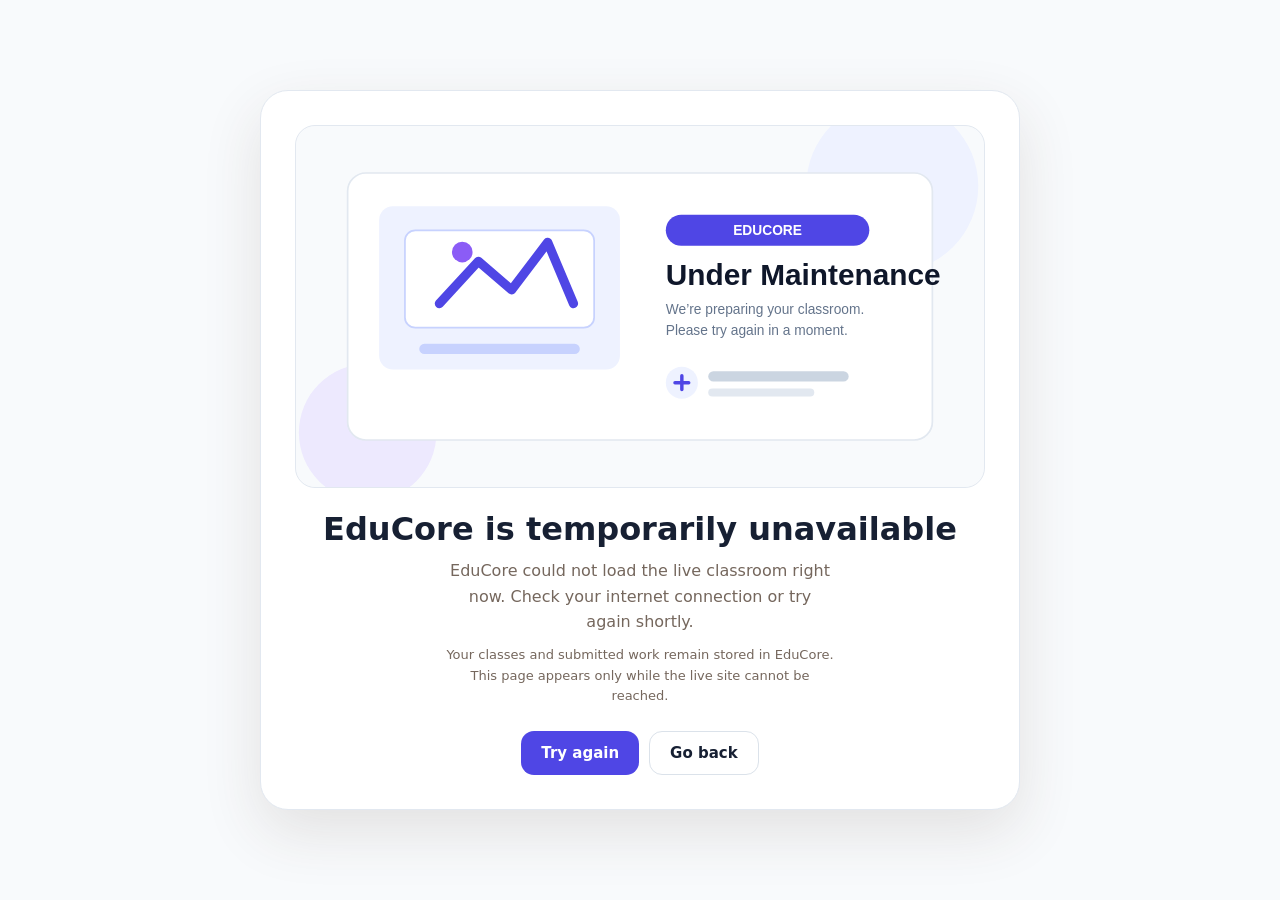
<file: offline.html>
<!doctype html>
<html lang="en">
<head>
  <meta charset="utf-8" />
  <meta name="viewport" content="width=device-width,initial-scale=1,viewport-fit=cover" />
  <meta name="theme-color" content="#4f46e5" />
  <title>EduCore — Temporarily Unavailable</title>
  <style>
    *{box-sizing:border-box}html,body{margin:0;min-height:100%;font-family:system-ui,-apple-system,BlinkMacSystemFont,"Segoe UI",sans-serif;background:#f8fafc;color:#172033}body{min-height:100vh;display:grid;place-items:center;padding:24px}.card{width:min(760px,100%);background:#fff;border:1px solid #e2e8f0;border-radius:28px;padding:34px;box-shadow:0 22px 60px rgba(76,48,31,.12);text-align:center}.maintenance-art{width:100%;margin:0 auto 22px;border-radius:20px;overflow:hidden;border:1px solid #e2e8f0;background:#f8fafc}.maintenance-art img{display:block;width:100%;height:auto}h1{font-size:32px;margin:0 0 10px}p{margin:0 auto;color:#75675d;line-height:1.6;max-width:390px}.hint{font-size:13px;margin-top:10px}.actions{margin-top:24px;display:flex;justify-content:center;gap:10px;flex-wrap:wrap}button{border:0;border-radius:13px;background:#4f46e5;color:#fff;font:800 15px system-ui;padding:12px 20px;cursor:pointer}.ghost{background:#fff;color:#172033;border:1px solid #dbe2ea}
  </style>
</head>
<body>
  <main class="card">
    <div class="maintenance-art"><img src="assets/educore-maintenance.svg?v=330" alt="EduCore under maintenance"></div>
    <h1>EduCore is temporarily unavailable</h1>
    <p>EduCore could not load the live classroom right now. Check your internet connection or try again shortly.</p>
    <p class="hint">Your classes and submitted work remain stored in EduCore. This page appears only while the live site cannot be reached.</p>
    <div class="actions">
      <button type="button" onclick="location.reload()">Try again</button>
      <button class="ghost" type="button" onclick="history.back()">Go back</button>
    </div>
  </main>
</body>
</html>
</file>
